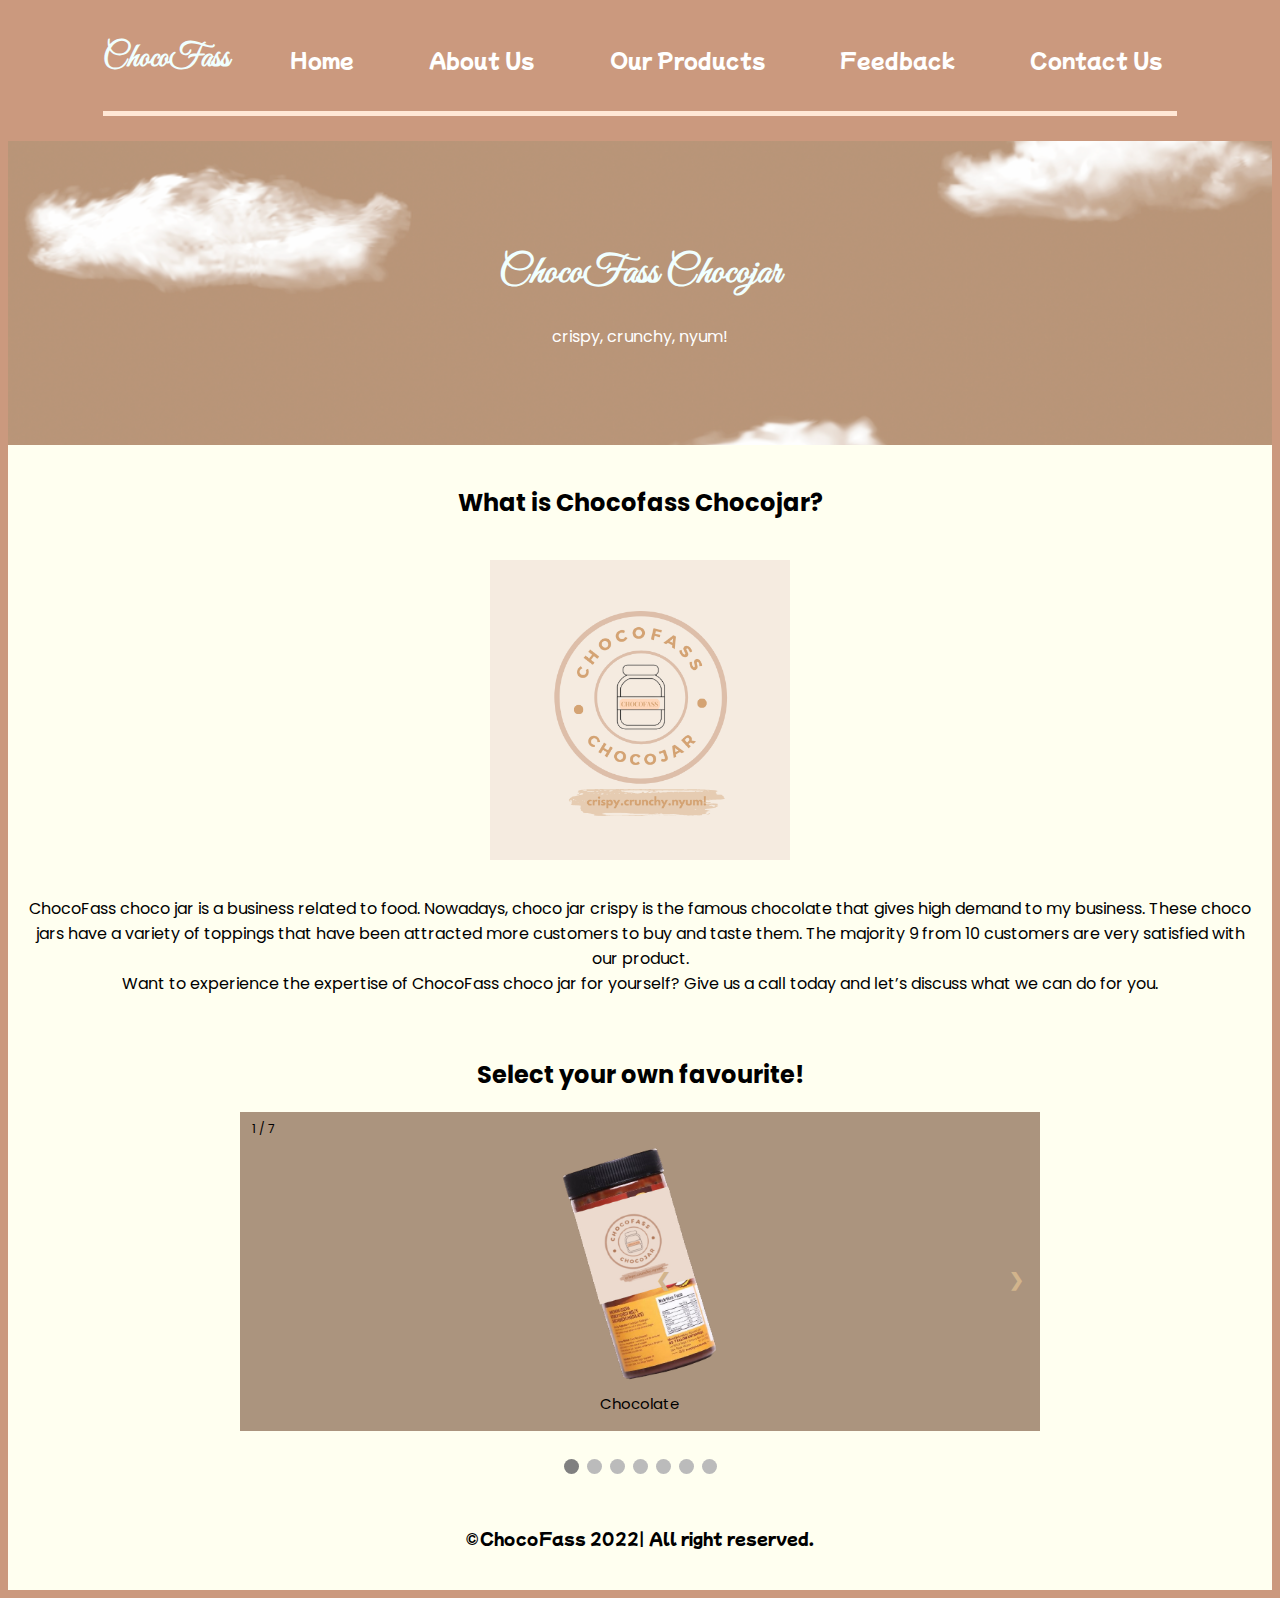
<file: index.html>
<html>
    <head>
        <title>Home</title>
        <link rel="stylesheet" href="CSS/index.css">
        <link rel="preconnect" href="https://fonts.googleapis.com">
        <link rel="preconnect" href="https://fonts.gstatic.com" crossorigin>
        <link rel="preconnect" href="https://fonts.googleapis.com">
        <link rel="preconnect" href="https://fonts.gstatic.com" crossorigin>
        <link href="https://fonts.googleapis.com/css2?family=Be+Vietnam+Pro:wght@400;500;900&family=Poppins:wght@400;600;800&display=swap" rel="stylesheet">
        <link href="https://fonts.googleapis.com/css2?family=Great+Vibes&family=Poppins:wght@400;600;800&display=swap" rel="stylesheet">
        <link rel="preconnect" href="https://fonts.googleapis.com">
        <link rel="preconnect" href="https://fonts.gstatic.com" crossorigin>
        <link href="https://fonts.googleapis.com/css2?family=Mochiy+Pop+P+One&display=swap" rel="stylesheet">
        <link href="https://fonts.googleapis.com/css2?family=Imperial+Script&display=swap" rel="stylesheet">
        <link rel="preconnect" href="https://fonts.googleapis.com">
        <link rel="preconnect" href="https://fonts.gstatic.com" crossorigin>
        <link href="https://fonts.googleapis.com/css2?family=Mochiy+Pop+P+One&family=Rubik:wght@300&display=swap" rel="stylesheet">
        <link rel="preconnect" href="https://fonts.googleapis.com">
        <link rel="preconnect" href="https://fonts.gstatic.com" crossorigin>
        <link href="https://fonts.googleapis.com/css2?family=Lobster&family=Mochiy+Pop+P+One&family=Rubik:wght@300&display=swap" rel="stylesheet">
        <link rel="preconnect" href="https://fonts.googleapis.com">
<link rel="preconnect" href="https://fonts.gstatic.com" crossorigin>
<link href="https://fonts.googleapis.com/css2?family=Lobster&family=Mochiy+Pop+P+One&family=Poppins:wght@300&family=Rubik:wght@300&display=swap" rel="stylesheet">
    </head>
<body>
    <div class="navigation" style="text-align:center">
        <h1>ChocoFass</h1>
        
        <a href="index.html">Home</a>
        <a href="about.html">About Us</a>
        <a href="product.html">Our Products</a>
        <a href="feedback.html">Feedback</a>
        <a href="contact.html">Contact Us</a>
        </div>
    <br>   
    <div class="header">
      <h1>ChocoFass Chocojar</h1>
      <p>crispy, crunchy, nyum!</p>
    </div>
    
    <div class="row">
      <div class="main">
        <h2>What is Chocofass Chocojar?</h2>
        <div class="fakeimg">
            <img src="Images Home/chocofass.png" height="300px">
        </div>
        <p>ChocoFass choco jar is a business related to food. Nowadays, choco jar crispy is the famous chocolate that gives high demand to my business. These choco jars have a variety of toppings that have been attracted more customers to buy and taste them. The majority 9 from 10 customers are very satisfied with our product.
    <br>
    Want to experience the expertise of ChocoFass choco jar for yourself? Give us a call today and let’s discuss what we can do for you.</p>
        <br>
    <h2>Select your own favourite!</h2>
    <div class="slideshow-container">

        <div class="mySlides fade">
          <div class="numbertext">1 / 7</div>
          <img src="Images Home/CHOCOLATE.png" style="width:50%">
          <div class="text">Chocolate</div>
        </div>
        
        <div class="mySlides fade">
            <div class="numbertext">2 / 7</div>
            <img src="Images Home/BANANA.png" style="width:50%">
            <div class="text">Banana</div>
          </div>
        
          <div class="mySlides fade">
            <div class="numbertext">3 / 7</div>
            <img src="Images Home/BUTTERSCOTH.png" style="width:50%">
            <div class="text">Butterscotch</div>
          </div>
        
          <div class="mySlides fade">
            <div class="numbertext">4 / 7</div>
            <img src="Images Home/DURIAN.png" style="width:50%">
            <div class="text">Durian</div>
          </div>
        
          <div class="mySlides fade">
            <div class="numbertext">5 / 7</div>
            <img src="Images Home/MATCHA.png" style="width:50%">
            <div class="text">Matcha</div>
          </div>
        
          <div class="mySlides fade">
            <div class="numbertext">6 / 7</div>
            <img src="Images Home/REDVELVET.png" style="width:50%">
            <div class="text">Red Velvet</div>
          </div>
        
          <div class="mySlides fade">
            <div class="numbertext">7 / 7</div>
            <img src="Images Home/WHITECHOCOLATE.png" style="width:50%">
            <div class="text">White Chocolate</div>
          </div>
        <a class="prev" onclick="plusSlides(-1)">&#10094;</a>
        <a class="next" onclick="plusSlides(1)">&#10095;</a>
        
        </div>
        <br>
        
        <div style="text-align:center">
          <span class="dot" onclick="currentSlide(1)"></span> 
          <span class="dot" onclick="currentSlide(2)"></span> 
          <span class="dot" onclick="currentSlide(3)"></span> 
          <span class="dot" onclick="currentSlide(4)"></span> 
          <span class="dot" onclick="currentSlide(5)"></span> 
          <span class="dot" onclick="currentSlide(6)"></span> 
          <span class="dot" onclick="currentSlide(7)"></span> 
        </div>
        <br>

        <script>
        var slideIndex = 1;
        showSlides(slideIndex);
        
        function plusSlides(n) {
          showSlides(slideIndex += n);
        }
        
        function currentSlide(n) {
          showSlides(slideIndex = n);
        }
        
        function showSlides(n) {
          var i;
          var slides = document.getElementsByClassName("mySlides");
          var dots = document.getElementsByClassName("dot");
          if (n > slides.length) {slideIndex = 1}    
          if (n < 1) {slideIndex = slides.length}
          for (i = 0; i < slides.length; i++) {
              slides[i].style.display = "none";  
          }
          for (i = 0; i < dots.length; i++) {
              dots[i].className = dots[i].className.replace(" active", "");
          }
          slides[slideIndex-1].style.display = "block";  
          dots[slideIndex-1].className += " active";
        }
        </script>

    <div class="footer">
      <footer>&copy;ChocoFass 2022| All right reserved.</footer>
    </div>
    
</body>
</html>
</file>
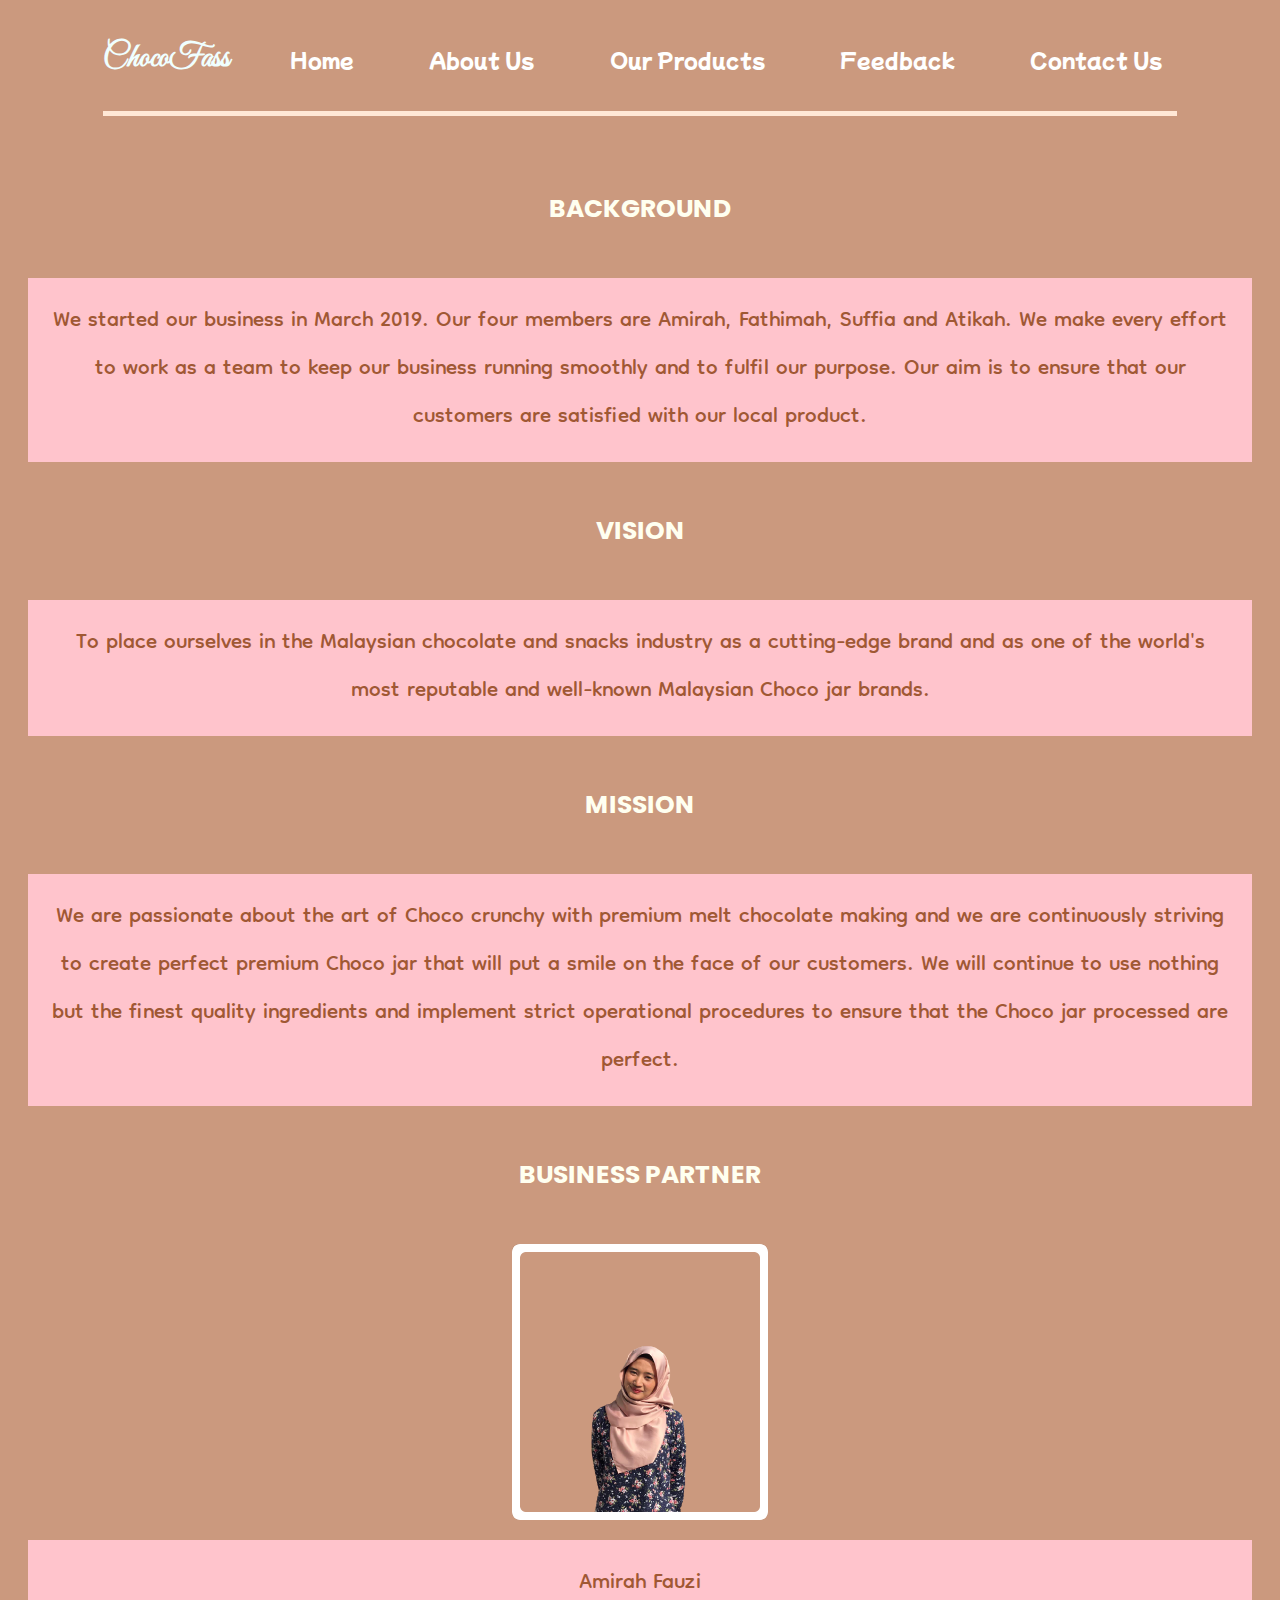
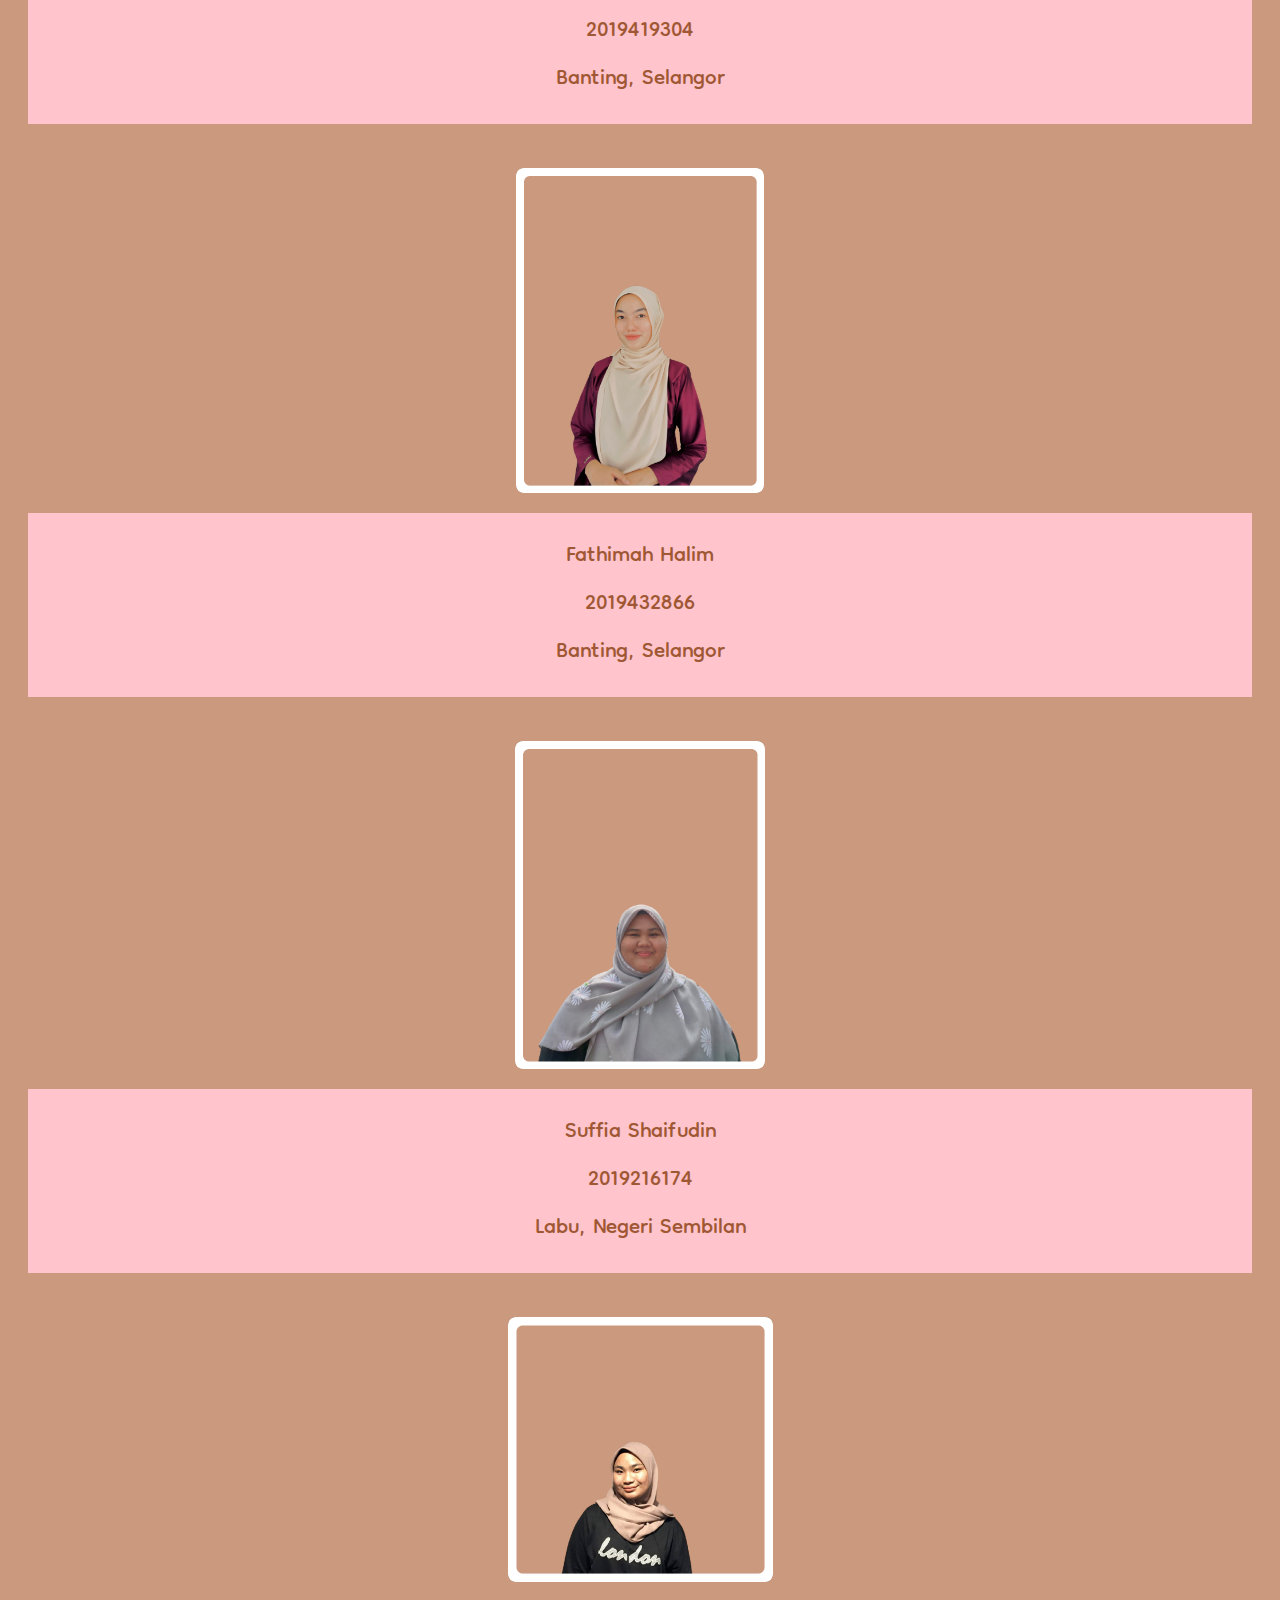
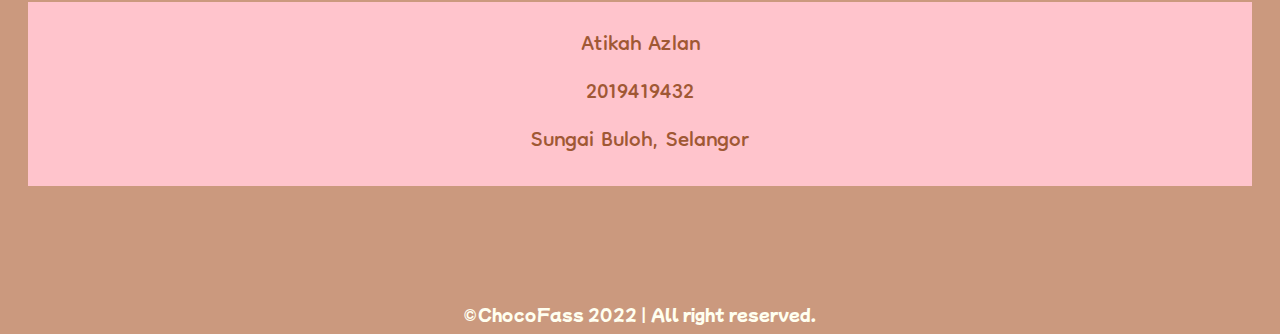
<file: about.html>
<html>
    <head>
        <title>About</title>
        <link rel="stylesheet" href="CSS/about.css">
        <link rel="preconnect" href="https://fonts.googleapis.com">
        <link rel="preconnect" href="https://fonts.gstatic.com" crossorigin>
        <link rel="preconnect" href="https://fonts.googleapis.com">
        <link rel="preconnect" href="https://fonts.gstatic.com" crossorigin>
        <link href="https://fonts.googleapis.com/css2?family=Be+Vietnam+Pro:wght@400;500;900&family=Poppins:wght@400;600;800&display=swap" rel="stylesheet">
        <link href="https://fonts.googleapis.com/css2?family=Great+Vibes&family=Poppins:wght@400;600;800&display=swap" rel="stylesheet">
        <link rel="preconnect" href="https://fonts.googleapis.com">
        <link rel="preconnect" href="https://fonts.gstatic.com" crossorigin>
        <link href="https://fonts.googleapis.com/css2?family=Mochiy+Pop+P+One&display=swap" rel="stylesheet">
        <link href="https://fonts.googleapis.com/css2?family=Imperial+Script&display=swap" rel="stylesheet">
        <link rel="preconnect" href="https://fonts.googleapis.com">
        <link rel="preconnect" href="https://fonts.gstatic.com" crossorigin>
        <link href="https://fonts.googleapis.com/css2?family=Mochiy+Pop+P+One&family=Rubik:wght@300&display=swap" rel="stylesheet">
        <link rel="preconnect" href="https://fonts.googleapis.com">
        <link rel="preconnect" href="https://fonts.gstatic.com" crossorigin>
        <link href="https://fonts.googleapis.com/css2?family=Lobster&family=Mochiy+Pop+P+One&family=Rubik:wght@300&display=swap" rel="stylesheet">
        <link rel="preconnect" href="https://fonts.googleapis.com">
<link rel="preconnect" href="https://fonts.gstatic.com" crossorigin>
<link href="https://fonts.googleapis.com/css2?family=Lobster&family=Mochiy+Pop+P+One&family=Poppins:wght@300&family=Rubik:wght@300&display=swap" rel="stylesheet">
<link rel="preconnect" href="https://fonts.googleapis.com">
<link rel="preconnect" href="https://fonts.gstatic.com" crossorigin>
<link href="https://fonts.googleapis.com/css2?family=Dongle:wght@300;400&display=swap" rel="stylesheet">
</head>
<body>
    <div style="text-align:center">
    <h1>ChocoFass</h1>

    <a href="index.html">Home</a>
    <a href="about.html">About Us</a>
    <a href="product.html">Our Products</a>
    <a href="feedback.html">Feedback</a>
    <a href="contact.html">Contact Us</a>
</div>
<br>
<h2>BACKGROUND</h2>
<p>We started our business in March 2019. Our four members are Amirah, Fathimah, Suffia and Atikah. We make every effort to work as a team to keep our business running smoothly and to fulfil our purpose. Our aim is to ensure that our customers are satisfied with our local product.</p>

<h2>VISION</h2>    
<p>To place ourselves in the Malaysian chocolate and snacks industry as a cutting-edge brand and as one of the world's most reputable and well-known Malaysian Choco jar brands.</p> 
 
<h2>MISSION</h2>
<p>We are passionate about the art of Choco crunchy with premium melt chocolate making and we are continuously striving to create perfect premium Choco jar that will put a smile on the face of our customers. We will continue to use nothing but the finest quality ingredients and implement strict operational procedures to ensure that the Choco jar processed are perfect.</p>
    
<h2>BUSINESS PARTNER</h2>  

<img src="Images About/Amirah.PNG" width="256">
<p>Amirah Fauzi
    <br>
2019419304
<br>
Banting, Selangor
</p>

<br>

<img src="Images About/Fathimah.PNG" width="248">
<p>Fathimah Halim
    <br>
2019432866
<br>
Banting, Selangor
</p>

<br>

<img src="Images About/Suffia.PNG" width="250">
<p>Suffia Shaifudin
    <br>
 2019216174
<br>
Labu, Negeri Sembilan
</p>

<br>

<img src="Images About/Atikah.PNG" width="265">
<p>Atikah Azlan
 <br>
 2019419432
<br>
Sungai Buloh, Selangor
</p>
    
<br>   
<br>  
<br>
<br>
<footer>&copy;ChocoFass 2022 | All right reserved.</footer>
</body>
</html>
</file>
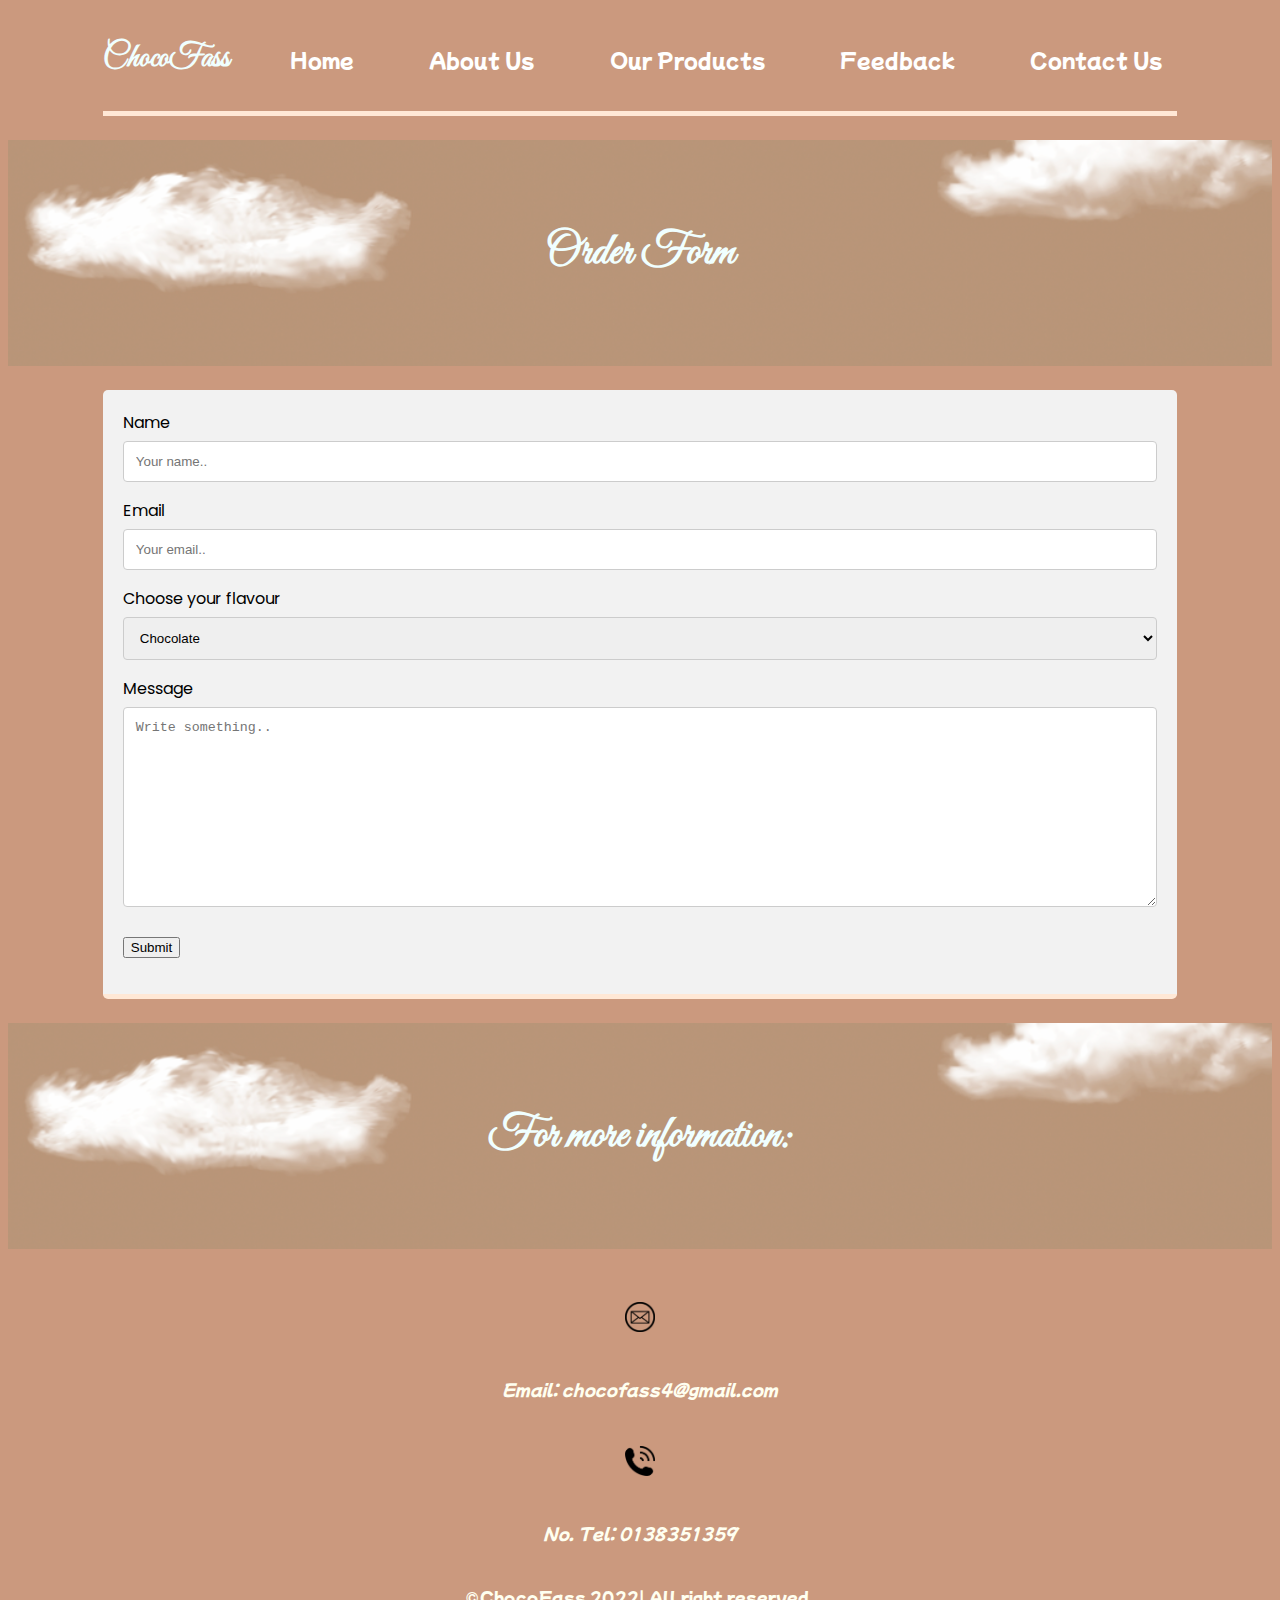
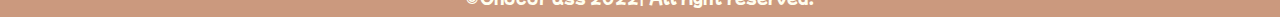
<file: contact.html>
<html>
    <head>
        <title>Contact</title>
        <link rel="stylesheet" href="CSS/contact.css">
        <link rel="preconnect" href="https://fonts.googleapis.com">
        <link rel="preconnect" href="https://fonts.gstatic.com" crossorigin>
        <link rel="preconnect" href="https://fonts.googleapis.com">
        <link rel="preconnect" href="https://fonts.gstatic.com" crossorigin>
        <link href="https://fonts.googleapis.com/css2?family=Be+Vietnam+Pro:wght@400;500;900&family=Poppins:wght@400;600;800&display=swap" rel="stylesheet">
        <link href="https://fonts.googleapis.com/css2?family=Great+Vibes&family=Poppins:wght@400;600;800&display=swap" rel="stylesheet">
        <link rel="preconnect" href="https://fonts.googleapis.com">
        <link rel="preconnect" href="https://fonts.gstatic.com" crossorigin>
        <link href="https://fonts.googleapis.com/css2?family=Mochiy+Pop+P+One&display=swap" rel="stylesheet">
        <link href="https://fonts.googleapis.com/css2?family=Imperial+Script&display=swap" rel="stylesheet">
        <link rel="preconnect" href="https://fonts.googleapis.com">
        <link rel="preconnect" href="https://fonts.gstatic.com" crossorigin>
        <link href="https://fonts.googleapis.com/css2?family=Mochiy+Pop+P+One&family=Rubik:wght@300&display=swap" rel="stylesheet">
        <link rel="preconnect" href="https://fonts.googleapis.com">
        <link rel="preconnect" href="https://fonts.gstatic.com" crossorigin>
        <link href="https://fonts.googleapis.com/css2?family=Lobster&family=Mochiy+Pop+P+One&family=Rubik:wght@300&display=swap" rel="stylesheet">
        <link rel="preconnect" href="https://fonts.googleapis.com">
<link rel="preconnect" href="https://fonts.gstatic.com" crossorigin>
<link href="https://fonts.googleapis.com/css2?family=Lobster&family=Mochiy+Pop+P+One&family=Poppins:wght@300&family=Rubik:wght@300&display=swap" rel="stylesheet">
<meta name="viewport" content="width=device-width, initial-scale=1">
</head>
<body>
    <div style="text-align:center">
    <h1>ChocoFass</h1>
    
    <a href="index.html">Home</a>
    <a href="about.html">About Us</a>
    <a href="product.html">Our Products</a>
    <a href="feedback.html">Feedback</a>
    <a href="contact.html">Contact Us</a>
</div>
<br>

<header>
<h3>Order Form</h3>
</header>
<br>
<div class="container">
  <form action="/action_page.php">
    <label for="name">Name</label>
    <input type="text" id="fname" name="firstname" placeholder="Your name..">

    <form action="/action_page.php">
        <label for="email">Email</label>
        <input type="text" id="name" name="email" placeholder="Your email..">

    <label for="order">Choose your flavour</label>
    <select id="order" name="order">
      <option value="chocolate">Chocolate</option>
      <option value="red velvet">Red Velvet</option>
      <option value="durian">Durian</option>
      <option value="banana">Banana</option>
      <option value="butterscotch">Butterscotch</option>
      <option value="matcha">Matcha</option>
      <option value="whitechocolate">Whitechocolate</option>
     
    </select>

    <label for="subject">Message</label>
    <textarea id="subject" name="subject" placeholder="Write something.." style="height:200px"></textarea>

    <!--Coding/ scripting link-->
    <a href="thank you.html">
        <button>Submit</button>
    </a>
  </form>
</div>
<br>
<header>
<h3>For more information:</h3>
</header>
<br>
<!--Using image as hyperlink-->
<a href="emailto:chocofass4@gmail.com" target="_blank"><img src="Images Home/email.png" width="30"></a>
<p><i>Email: chocofass4@gmail.com</i></p>
<a href="tel:+0138351359" target="_blank"><img src="Images Home/caller.png" width="30"></a>
<p><i>No. Tel: 0138351359</i></p>

<br>
    <footer>&copy;ChocoFass 2022| All right reserved.</footer>
    
</body>
</html>
</file>
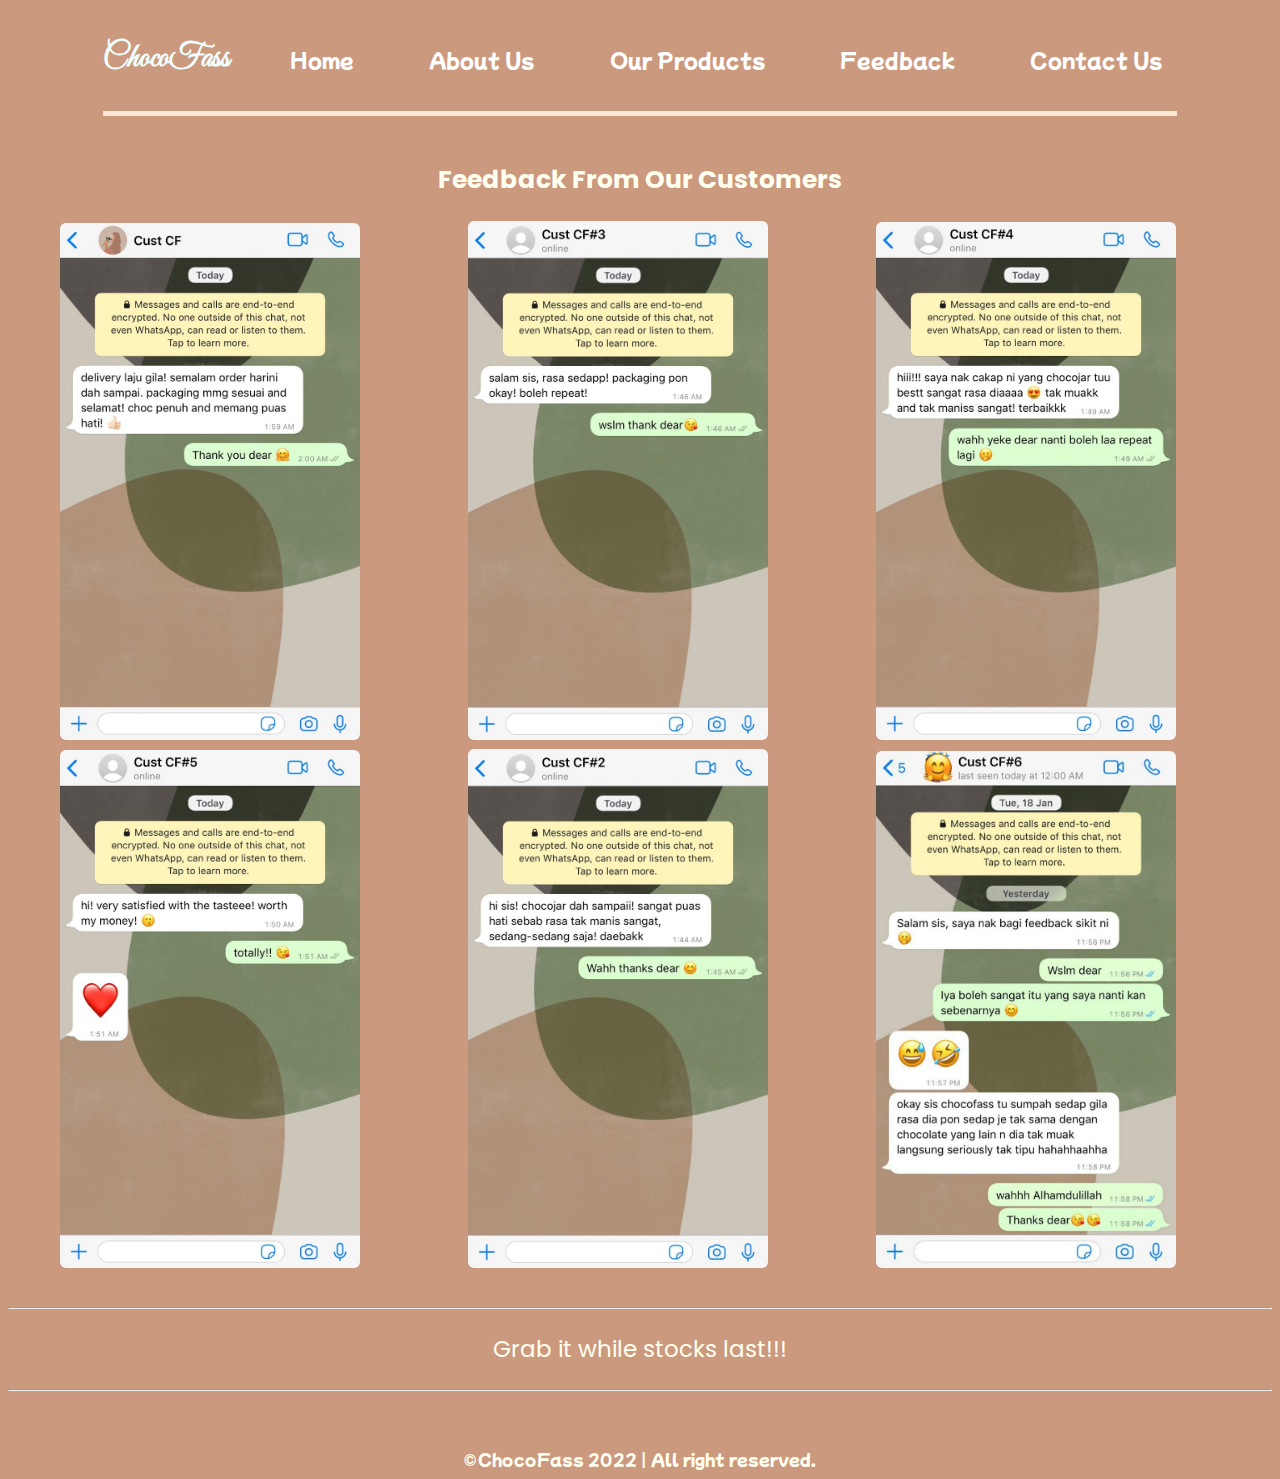
<file: feedback.html>
<html>
    <head>

        <title>Feedback</title>
        <link rel="stylesheet" href="CSS/feedback.css">
        <link rel="preconnect" href="https://fonts.googleapis.com">
<link rel="preconnect" href="https://fonts.gstatic.com" crossorigin>
<link rel="preconnect" href="https://fonts.googleapis.com">
<link rel="preconnect" href="https://fonts.gstatic.com" crossorigin>
<link href="https://fonts.googleapis.com/css2?family=Be+Vietnam+Pro:wght@400;500;900&family=Poppins:wght@400;600;800&display=swap" rel="stylesheet">
<link href="https://fonts.googleapis.com/css2?family=Great+Vibes&family=Poppins:wght@400;600;800&display=swap" rel="stylesheet">
<link rel="preconnect" href="https://fonts.googleapis.com">
<link rel="preconnect" href="https://fonts.gstatic.com" crossorigin>
<link href="https://fonts.googleapis.com/css2?family=Mochiy+Pop+P+One&display=swap" rel="stylesheet">
<link href="https://fonts.googleapis.com/css2?family=Imperial+Script&display=swap" rel="stylesheet">
<link rel="preconnect" href="https://fonts.googleapis.com">
<link rel="preconnect" href="https://fonts.gstatic.com" crossorigin>
<link href="https://fonts.googleapis.com/css2?family=Mochiy+Pop+P+One&family=Rubik:wght@300&display=swap" rel="stylesheet">
<link rel="preconnect" href="https://fonts.googleapis.com">
<link rel="preconnect" href="https://fonts.gstatic.com" crossorigin>
<link href="https://fonts.googleapis.com/css2?family=Lobster&family=Mochiy+Pop+P+One&family=Rubik:wght@300&display=swap" rel="stylesheet">
<link rel="preconnect" href="https://fonts.googleapis.com">
<link rel="preconnect" href="https://fonts.gstatic.com" crossorigin>
<link href="https://fonts.googleapis.com/css2?family=Lobster&family=Mochiy+Pop+P+One&family=Poppins:wght@300&family=Rubik:wght@300&display=swap" rel="stylesheet">

<meta charset="utf-8">
	<meta name="viewport" content="width=device-width, initial-scale=1">
    </head>
<body>
    <div style="text-align:center">
    <h1>ChocoFass</h1>
    
    <a href="index.html">Home</a>
    <a href="about.html">About Us</a>
    <a href="product.html">Our Products</a>
    <a href="feedback.html">Feedback</a>
    <a href="contact.html">Contact Us</a>
</div>
<br>
<h2 style="text-align: center;">Feedback From Our Customers</h2>

   <img src="Images feedback/feedback1.jpeg" width="300">
   <img src="Images feedback/feedback2.jpeg" width="300">
   <img src="Images feedback/feedback3.jpeg" width="300">
   <img src="Images feedback/feedback4.jpeg" width="300">
   <img src="Images feedback/feedback6.jpeg" width="300">
   <img src="Images feedback/feedback7.jpeg" width="300">
<br>
<br>
<hr>
   <p style="text-align: center;">Grab it while stocks last!!!</p>
   
<hr>
    
<br>
<br>
<footer>&copy;ChocoFass 2022 | All right reserved.</footer>
</body>
</html>
</file>
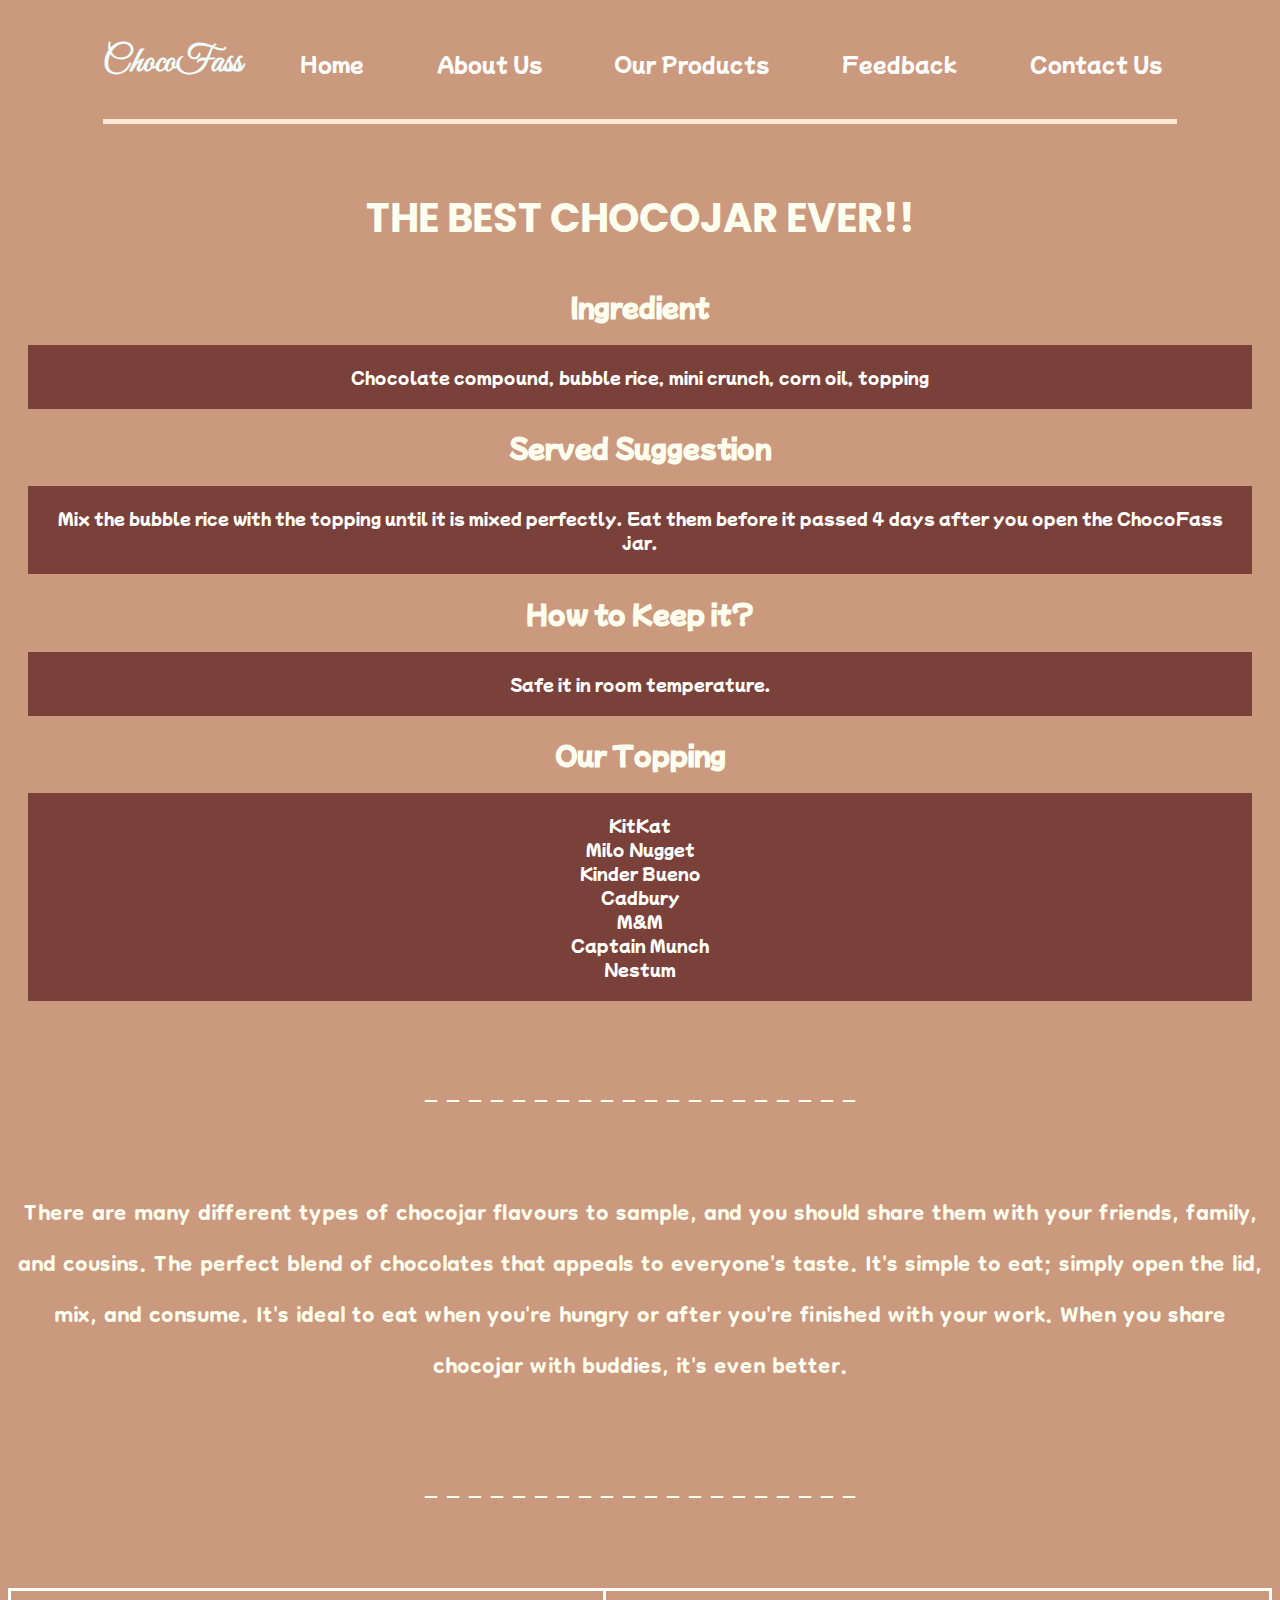
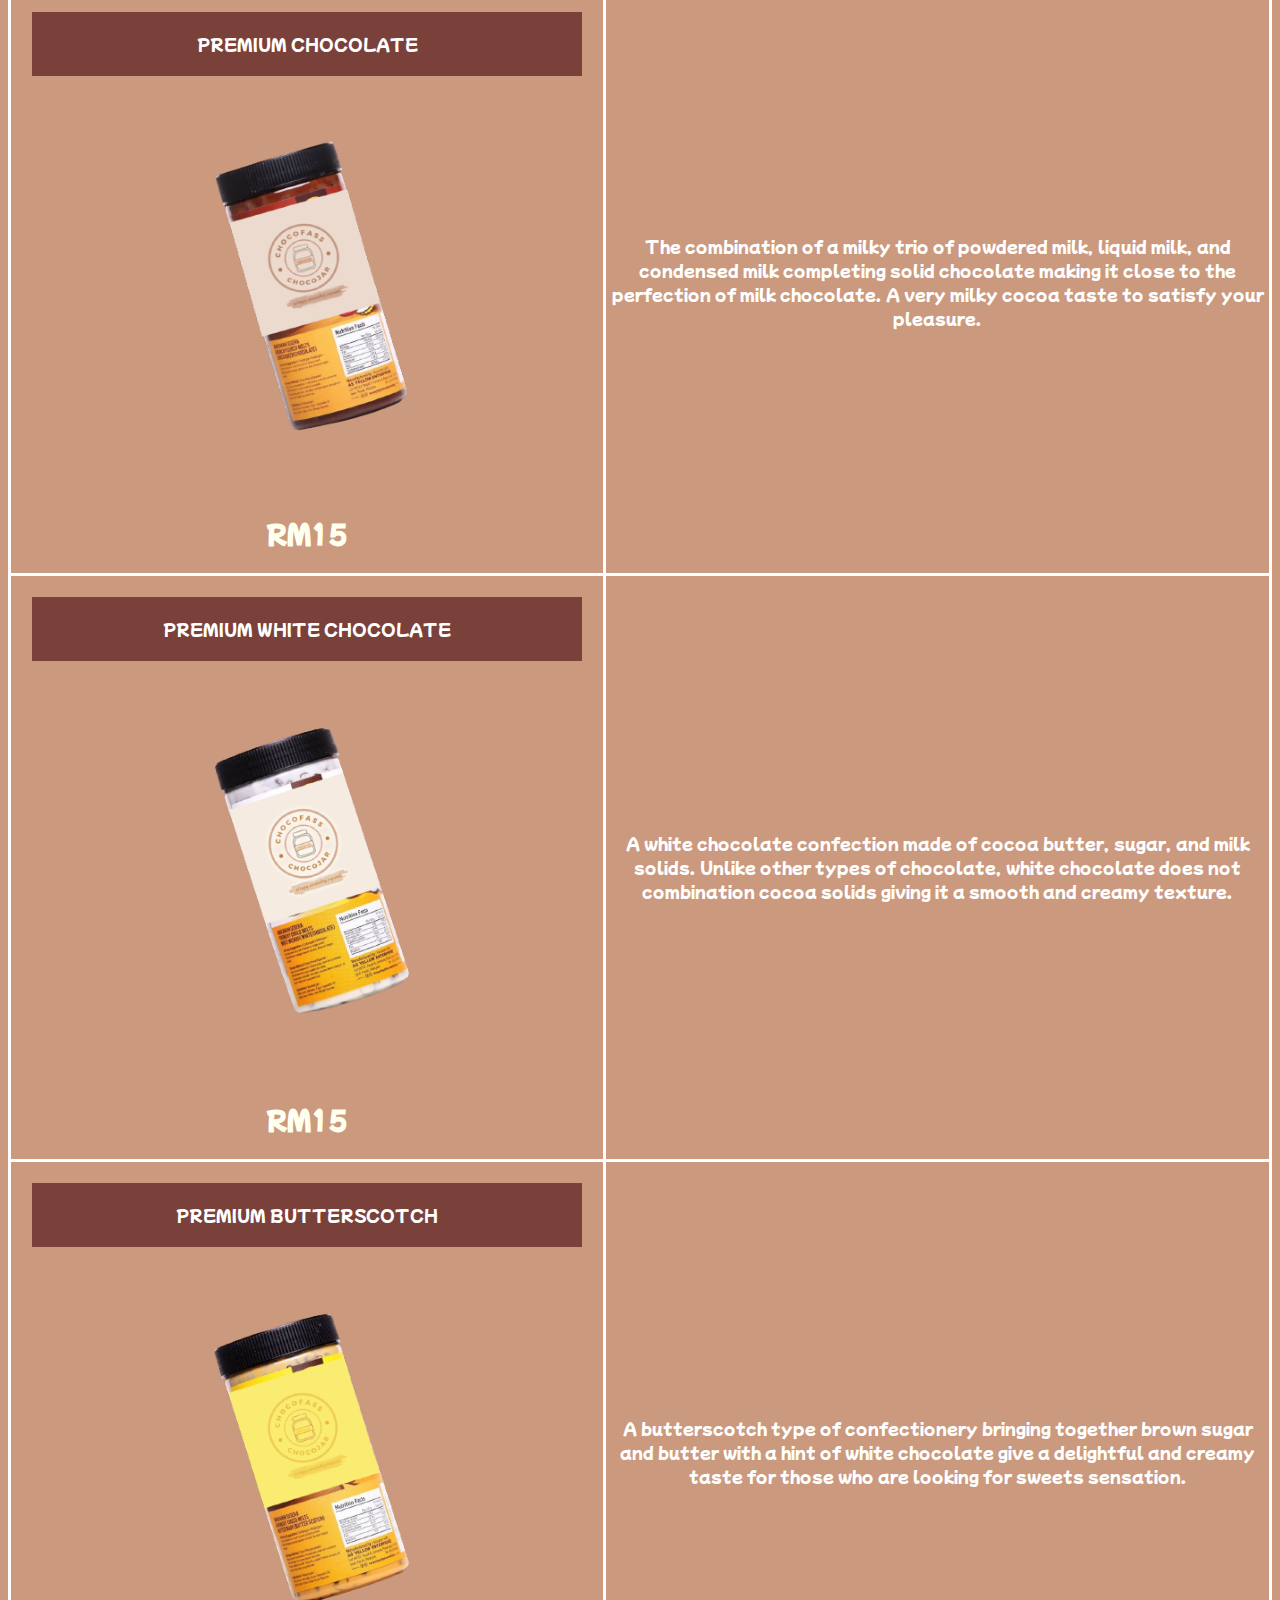
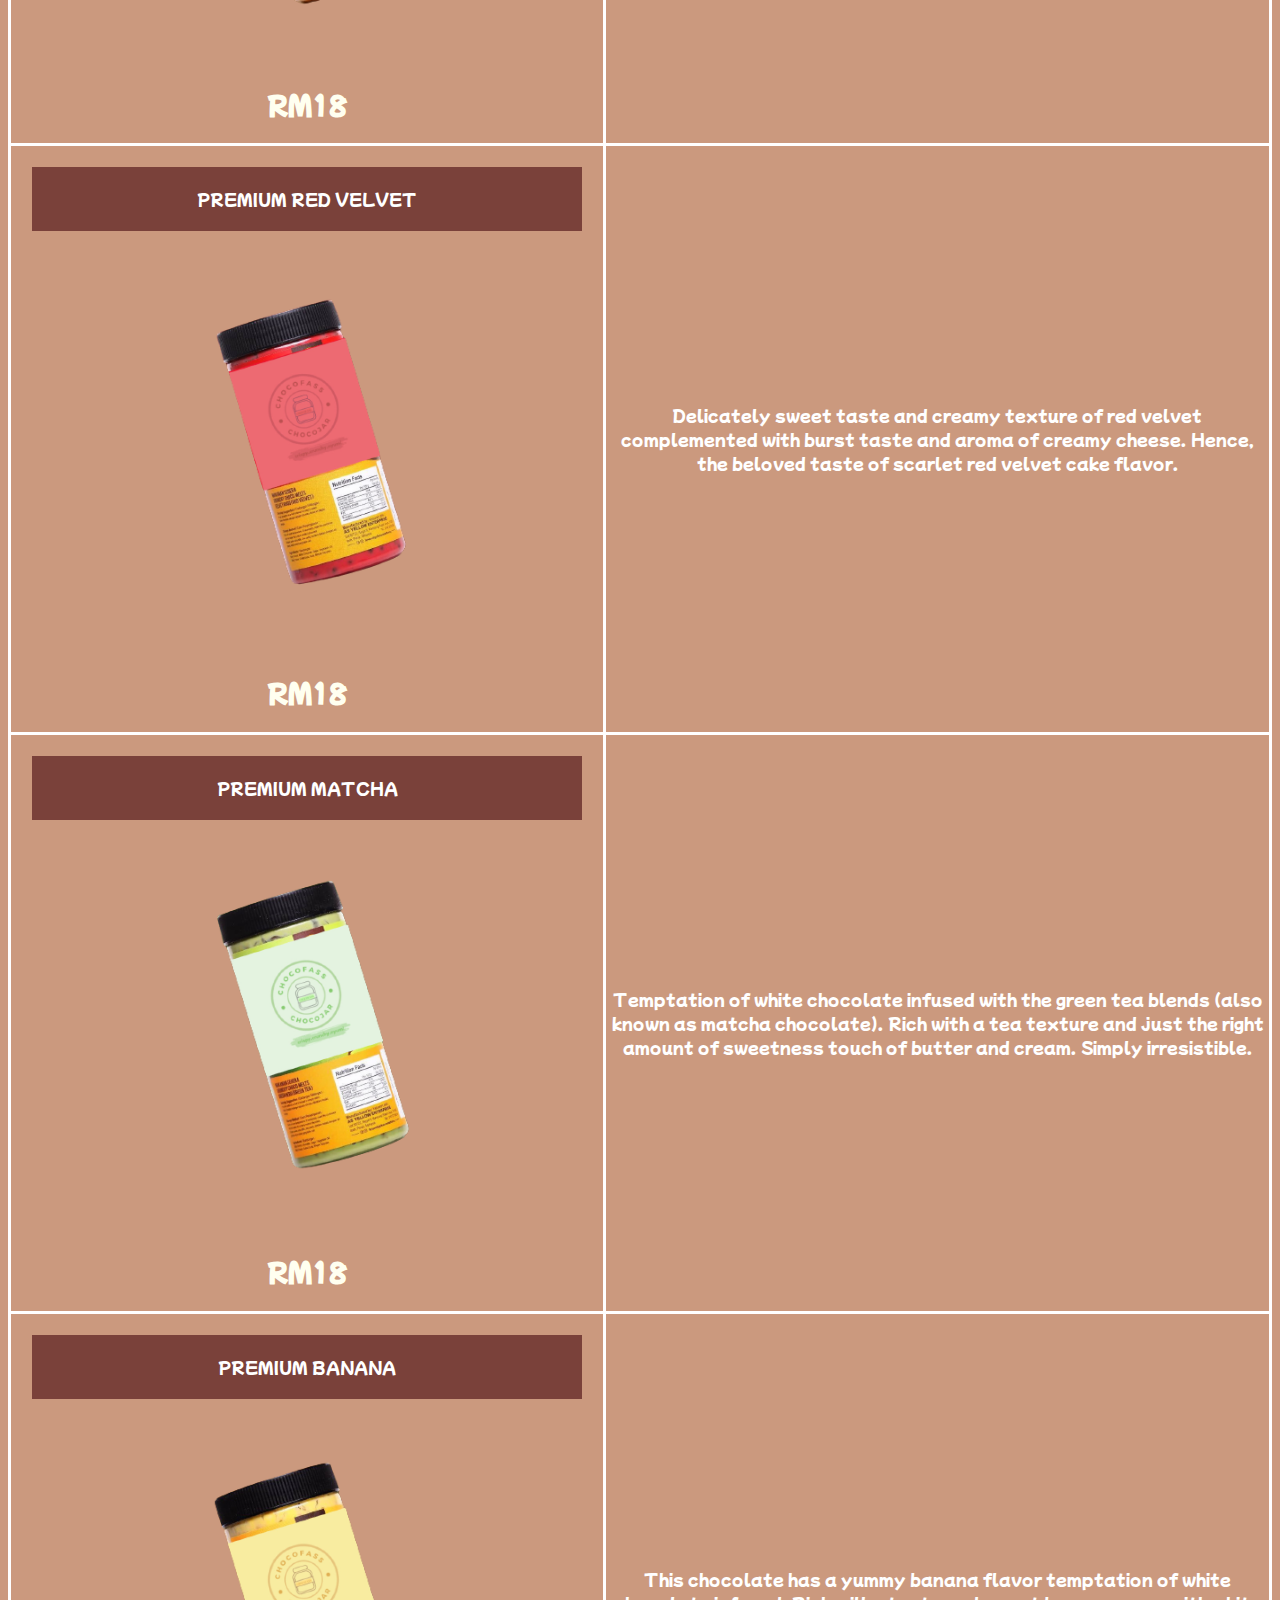
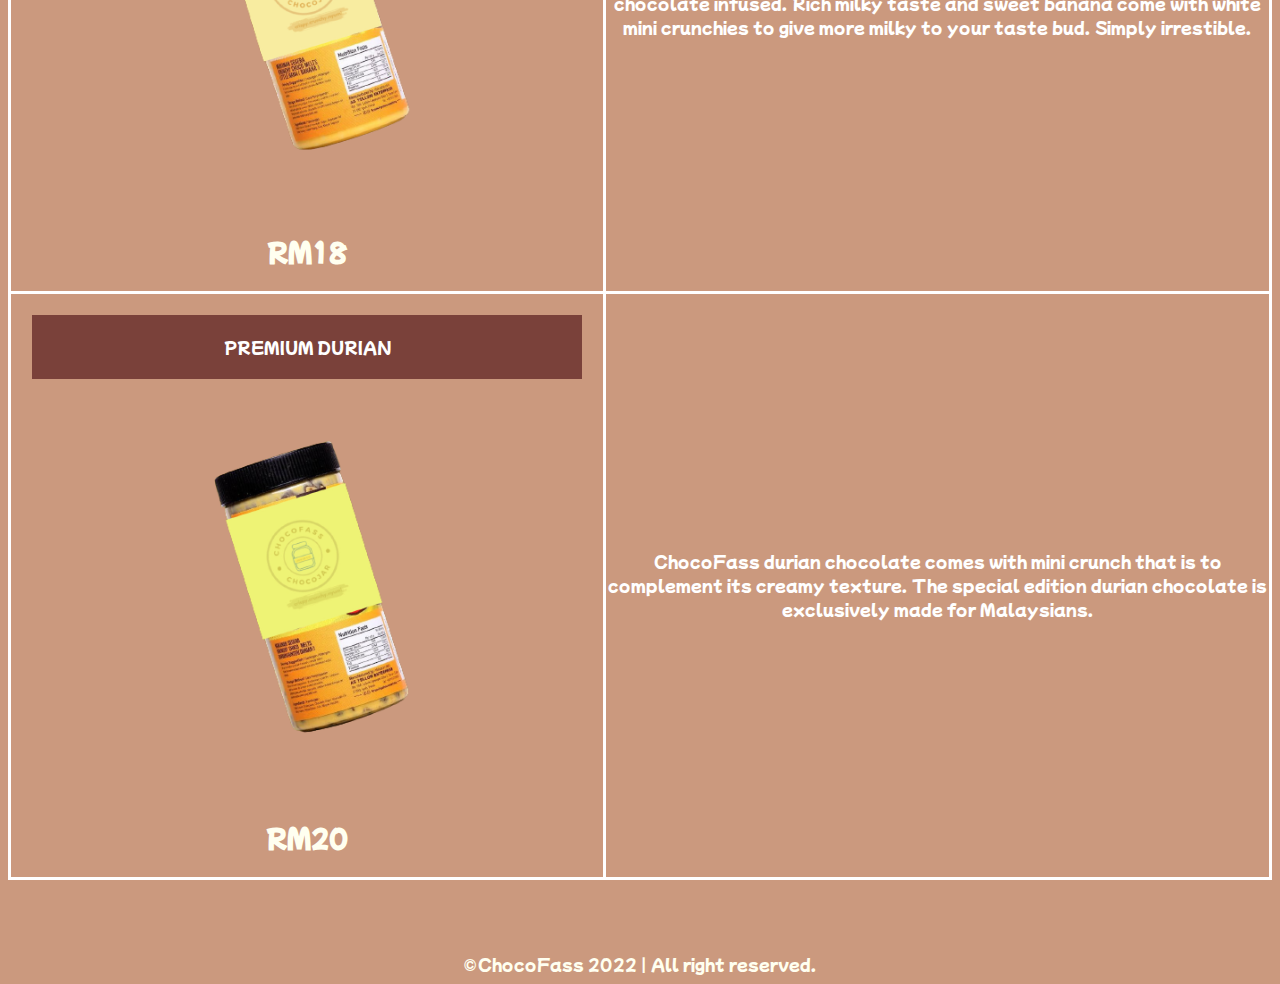
<file: product.html>
<html>
    <head>
        <title>Products</title>
        <link rel="stylesheet" href="CSS/product.css">
        <link rel="preconnect" href="https://fonts.googleapis.com">
        <link rel="preconnect" href="https://fonts.gstatic.com" crossorigin>
        <link rel="preconnect" href="https://fonts.googleapis.com">
        <link rel="preconnect" href="https://fonts.gstatic.com" crossorigin>
        <link href="https://fonts.googleapis.com/css2?family=Be+Vietnam+Pro:wght@400;500;900&family=Poppins:wght@400;600;800&display=swap" rel="stylesheet">
        <link href="https://fonts.googleapis.com/css2?family=Great+Vibes&family=Poppins:wght@400;600;800&display=swap" rel="stylesheet">
        <link rel="preconnect" href="https://fonts.googleapis.com">
        <link rel="preconnect" href="https://fonts.gstatic.com" crossorigin>
        <link href="https://fonts.googleapis.com/css2?family=Mochiy+Pop+P+One&display=swap" rel="stylesheet">
        <link href="https://fonts.googleapis.com/css2?family=Imperial+Script&display=swap" rel="stylesheet">
        <link rel="preconnect" href="https://fonts.googleapis.com">
        <link rel="preconnect" href="https://fonts.gstatic.com" crossorigin>
        <link href="https://fonts.googleapis.com/css2?family=Mochiy+Pop+P+One&family=Rubik:wght@300&display=swap" rel="stylesheet">
        <link rel="preconnect" href="https://fonts.googleapis.com">
        <link rel="preconnect" href="https://fonts.gstatic.com" crossorigin>
        <link href="https://fonts.googleapis.com/css2?family=Lobster&family=Mochiy+Pop+P+One&family=Rubik:wght@300&display=swap" rel="stylesheet">
        <link rel="preconnect" href="https://fonts.googleapis.com">
<link rel="preconnect" href="https://fonts.gstatic.com" crossorigin>
<link href="https://fonts.googleapis.com/css2?family=Lobster&family=Mochiy+Pop+P+One&family=Poppins:wght@300&family=Rubik:wght@300&display=swap" rel="stylesheet">
<link rel="preconnect" href="https://fonts.googleapis.com">
<link rel="preconnect" href="https://fonts.gstatic.com" crossorigin>
<link href="https://fonts.googleapis.com/css2?family=Dongle&display=swap" rel="stylesheet">
</head>
<body>
    <div style="text-align:center">
    <h1>ChocoFass</h1>
    
    <a href="index.html">Home</a>
    <a href="about.html">About Us</a>
    <a href="product.html">Our Products</a>
    <a href="feedback.html">Feedback</a>
    <a href="contact.html">Contact Us</a>
</div>
<br>


<h3> THE BEST CHOCOJAR EVER!!</h3>
<h2> Ingredient</h2>
<p> Chocolate compound, bubble rice, mini crunch, corn oil, topping</p>
<h2> Served Suggestion</h2>
<p>Mix the bubble rice with the topping until it is mixed perfectly. Eat them before it passed 4 days after you open the ChocoFass jar. </p>
<h2> How to Keep it?</h2>
<p>Safe it in room temperature.</p>
<h2> Our Topping</h2>
<p>KitKat <br> Milo Nugget <br> Kinder Bueno <br> Cadbury <br> M&M <br> Captain Munch <br> Nestum</p>
<br>
<h1> _ _ _ _ _ _ _ _ _ _ _ _ _ _ _ _ _ _ _ _ </h1>

<br>

<h1> There are many different types of chocojar flavours to sample, and you should share them with your friends, family, and cousins.
    The perfect blend of chocolates that appeals to everyone's taste. It's simple to eat; simply open the lid, mix, and consume. It's ideal to eat when you're hungry or after you're finished with your work. When you share chocojar with buddies, it's even better.</h1>

<br>
<h1>_ _ _ _ _ _ _ _ _ _ _ _ _ _ _ _ _ _ _ _</h1>

<br>
<br>

<table>

    
    <tr>
        <td>
            <p style="text-align: center;">PREMIUM CHOCOLATE</p>
            <img src="Images Product/CHOCOLATE.png" width="500">
            <h2>RM15</h2>
        </td>
    
        <td>
             The combination of a milky trio of powdered milk, liquid milk, and condensed milk completing solid chocolate making it close 
             to the perfection of milk chocolate. A very milky cocoa taste to satisfy your pleasure.
        </td> 
     
    </tr>
    <tr>
        <td>
            <p style="text-align: center;">PREMIUM WHITE CHOCOLATE</p>
            <img src="Images Product/WHITECHOCOLATE.png" width="500">
            <h2>RM15</h2>

        </td>
        <td>
           A white chocolate confection made of cocoa butter, sugar, and milk solids. Unlike other types of chocolate, white chocolate does not combination
            cocoa solids giving it a smooth and creamy texture.
        </td>
 
    </tr>
    <tr>
        <td>
            <p style="text-align: center;">PREMIUM BUTTERSCOTCH</p>
            <img src="Images Product/BUTTERSCOTH.png" width="500">
            <h2>RM18</h2>
        </td>
        <td>
            A butterscotch type of confectionery bringing together brown sugar and butter with a hint of white chocolate
            give a delightful and creamy taste for those who are looking for sweets sensation.
        </td>

    </tr>
    <tr>
        <td>
            <p style="text-align: center;">PREMIUM RED VELVET</p>
            <img src="Images Product/REDVELVET.png" width="500">
            <h2>RM18</h2>
        </td>
        <td>
            Delicately sweet taste and creamy texture of red velvet complemented with burst taste and aroma of creamy
            cheese. Hence, the beloved taste of scarlet red velvet cake flavor.
        </td>
    
    </tr>
    <tr>
        <td>
            <p style="text-align: center;">PREMIUM MATCHA</p>
            <img src="Images Product/MATCHA.png" width="500">
            <h2>RM18</h2>
        </td>
        <td>
           Temptation of white chocolate infused with the green tea blends (also known as matcha chocolate).
            Rich with a tea texture and just the right amount of sweetness touch of butter and cream. Simply irresistible.
        </td>
 
    </tr>
    <tr>
        <td>
            <p style="text-align: center;">PREMIUM BANANA</p>
            <img src="Images Product/BANANA.png" width="500">
            <h2>RM18</h2>
            
        </td>
        <td>
            This chocolate has a yummy banana flavor temptation of white chocolate infused. Rich milky taste and sweet
            banana come with white mini crunchies to give more milky to your taste bud. Simply irrestible.
        </td>
   
    </tr>
    <tr>
        <td>
            <p style="text-align: center;">PREMIUM DURIAN</p>
            <img src="Images Product/DURIAN.png" width="500">
            <h2>RM20</h2>
        </td>
        <td>
            ChocoFass durian chocolate comes with mini crunch that is to complement its creamy texture.
            The special edition durian chocolate is exclusively made for Malaysians.
        </td>
   
    </tr>
    
    </table>
    
</table>
<br>
<br>
<br>
<footer>&copy;ChocoFass 2022 | All right reserved.</footer>
 </body>
 </html>
</file>
<file: CSS/index.css>
body
     {
         font-family: 'Be Vietnam Pro', sans-serif;
         font-family: 'Mochiy Pop P One', sans-serif;
         font-family: 'Poppins', sans-serif;
         background-color: cb997e;

    }

* {
    box-sizing: border-box;
  }

  
  /*Style the navigation */
  .navigation
  {
      width: 85%;
      margin: auto;
      padding: 10px 0;
      display: flex;
      align-items: center;
      justify-content: space-between;
      border-bottom: 5px solid #ffe8d6;
      font-family: 'Mochiy Pop P One', sans-serif;
  
  }
  div h1
  {
      font-family: 'Great Vibes', cursive;
      color:azure;
  }
  a:link 
      {
          color:rgb(255, 255, 255);
          background-color: none ;
          text-decoration: none;
          padding: 15px;
          text-transform:capitalize;
          font-size: 20px;
      } 
  a:visited
      {
          color:snow;
          background-color:none;
          text-decoration: none;
      }
  a:hover
  {
      color:lightsalmon;
      background-color:peachpuff;
      text-decoration: underline;
  }
  a:active
  {
      color:peru;
  }
  
  /* Header/logo Title */
  .header {
    padding: 80px;
    text-align: center;
    background-image: url(../CSS/clouds.png);
    color: white;
    background-size: cover;
 }
  
  /* Increase the font size of the heading */
  .header h1 {
    font-size: 40px;
  }
  
  /* Sticky navbar - toggles between relative and fixed, depending on the scroll position. It is positioned relative until a given offset position is met in the viewport - then it "sticks" in place (like position:fixed). The sticky value is not supported in IE or Edge 15 and earlier versions. However, for these versions the navbar will inherit default position */
  .navbar {
    overflow: hidden;
    background-color: #333;
    position: sticky;
    position: -webkit-sticky;
    top: 0;
  }
  
  /* Style the navigation bar links */
  .navbar a {
    float: left;
    display: block;
    color: white;
    text-align: center;
    padding: 14px 20px;
    text-decoration: none;
  }
  
  
  /* Right-aligned link */
  .navbar a.right {
    float: right;
  }
  
  /* Change color on hover */
  .navbar a:hover {
    background-color: #ddd;
    color: black;
  }
  
  /* Active/current link */
  .navbar a.active {
    background-color: #666;
    color: white;
  }
  
  /* Column container */
  .row {  
    display: -ms-flexbox; /* IE10 */
    display: flex;
    -ms-flex-wrap: wrap; /* IE10 */
    flex-wrap: wrap;
    text-align: center;
    font-family: 'Poppins', sans-serif;
  }
  
  /* Create two unequal columns that sits next to each other */
  /* Sidebar/left column */
  .side {
    -ms-flex: 30%; /* IE10 */
    flex: 30%;
    background-color: #f1f1f1;
    padding: 20px;
  }
  
  /* Main column */
  .main {   
    -ms-flex: 70%; /* IE10 */
    flex: 70%;
    background-color: ivory;
    padding: 20px;
  }
  
  /* Fake image, just for this example */
  .fakeimg {
    background-color: none;
    width: 100%;
    padding: 20px;
  }
  
  /* Footer */
  .footer {
    padding: 20px;
    text-align: center;
    background: none;
    color: black;
    font-family: 'Mochiy Pop P One', sans-serif;
  }
  
  /* Responsive layout - when the screen is less than 700px wide, make the two columns stack on top of each other instead of next to each other */
  @media screen and (max-width: 700px) {
    .row {   
      flex-direction: column;
    }
  }
  
  /* Responsive layout - when the screen is less than 400px wide, make the navigation links stack on top of each other instead of next to each other */
  @media screen and (max-width: 400px) {
    .navbar a {
      float: none;
      width: 100%;
    }
  }
  
.mySlides {display: none}
img {vertical-align: middle;}

/* Slideshow container */
.slideshow-container {
  max-width: 800px;
  position: relative;
  margin: auto;
}

/* Next & previous buttons */
.prev, .next {
  cursor: pointer;
  position: absolute;
  top: 50%;
  width: auto;
  padding: 16px;
  margin-top: -22px;
  color: tan;
  font-weight: bold;
  font-size: 18px;
  transition: 0.6s ease;
  border-radius: 0 3px 3px 0;
  user-select: none;
}

/* Position the "next button" to the right */
.next {
  right: 0;
  border-radius: 3px 0 0 3px;
}

/* On hover, add a black background color with a little bit see-through */
.prev:hover, .next:hover {
  background-color: rgba(0,0,0,0.8);
}

/* Caption text */
.text {
  color: black;
  font-size: 15px;
  padding: 8px 12px;
  position: absolute;
  bottom: 8px;
  width: 100%;
  text-align: center;
}

/* Number text (1/3 etc) */
.numbertext {
  color: black;
  font-size: 12px;
  padding: 8px 12px;
  position: absolute;
  top: 0;
}

/* The dots/bullets/indicators */
.dot {
  cursor: pointer;
  height: 15px;
  width: 15px;
  margin: 0 2px;
  background-color: #bbb;
  border-radius: 50%;
  display: inline-block;
  transition: background-color 0.6s ease;
}

.active, .dot:hover {
  background-color: grey;
}

/* Fading animation */
.fade {
  -webkit-animation-name: fade;
  -webkit-animation-duration: 1s;
  animation-name: fade;
  animation-duration: 1s;
}

.mySlides 
{
    text-align: center;
    background-color: ab947e;
}
@-webkit-keyframes fade {
  from {opacity: .4} 
  to {opacity: 1}
}

@keyframes fade {
  from {opacity: .4} 
  to {opacity: 1}
}

/* On smaller screens, decrease text size */
@media only screen and (max-width: 300px) {
  .prev, .next,.text {font-size: 11px}
}
</file>
<file: CSS/about.css>
body
     {
         background-color:cb997e;
         font-family: 'Be Vietnam Pro', sans-serif;
         font-family: 'Mochiy Pop P One', sans-serif;
        
    }

div
{
    width: 85%;
    margin: auto;
    padding: 10px 0;
    display: flex;
    align-items: center;
    justify-content: space-between;
    border-bottom: 5px solid #ffe8d6;
}
div h1
{
    font-family: 'Great Vibes', cursive;
    color:azure;
}
a:link 
    {
        color:rgb(255, 255, 255);
        background-color: none ;
        text-decoration: none;
        padding: 15px;
        text-transform:capitalize;
        font-size: 20px;
    } 
a:visited
    {
        color:snow;
        background-color:none;
        text-decoration: none;
    }
    a:hover
    {
        color:lightsalmon;
        background-color:peachpuff;
        text-decoration: underline;
    }
    a:active
    {
        color:peru;
    }
h2
{
    margin:50px;
    color:ivory;
    text-align: center;
    
}
ul 
 {
     color:ivory;
     margin: 20px;
     background-color: lightpink;
     color: white;
     margin: 20px;
     padding: 20px;
     list-style-position: inside;
     font-family: 'Poppins', sans-serif;
    
 }   
 h2
 {
     margin: 50px;
     color:ivory;
     text-align: center;
     font-size: 25px;
     font-family: 'Poppins', sans-serif;
    font-size: 25px;
     
 }
p
{
    color: rgb(160, 88, 52);
    margin-left: 50px;
    text-align:center;
    background-color:rgb(255, 196, 204);
    margin: 20px;
    padding: 20px;
    font-family: 'Dongle', sans-serif;
    font-size: 33px;
}
img 
{
    display: block;
    margin-left: auto;
    margin-right: auto;
    border-radius: 8px;
}

main
{
    width: 800px;
    height: 520px;
    background-color: linen;
    margin: 0 auto;
    padding-top: 20px;
    border-radius: 10px;
    border: 1px solid;
}

footer
{
    color: ivory;
    text-align: center;
}
</file>
<file: CSS/contact.css>
body
     {
         background-color: cb997e;
         font-family: 'Be Vietnam Pro', sans-serif;
         font-family: 'Mochiy Pop P One', sans-serif;
    }

div
{
    width: 85%;
    margin: auto;
    padding: 10px 0;
    display: flex;
    align-items: center;
    justify-content: space-between;
    border-bottom: 5px solid #ffe8d6;
}
div h1
{
    font-family: 'Great Vibes', cursive;
    color:azure;
}
a:link 
    {
        color:rgb(255, 255, 255);
        background-color: none ;
        text-decoration: none;
        padding: 15px;
        text-transform:capitalize;
        font-size: 20px;
    } 
a:visited
    {
        color:snow;
        background-color:none;
        text-decoration: none;
    }
a:hover
{
    color:lightsalmon;
    background-color:peachpuff;
    text-decoration: underline;
}
a:active
{
    color:peru;
}
img
{
    display: block;
    margin-left: auto;
    margin-right: auto;
    border-radius: 8px;
}
h2
{
    text-align: center;
    color: ivory;
    font-family: 'Poppins', sans-serif;
    font-size: 25px;
}
p
{
    text-align: center;
    color:ivory;
}
footer
{
    color: ivory;
    text-align: center;
}
* {box-sizing: border-box;}

input[type=text], select, textarea {
  width: 100%;
  padding: 12px;
  border: 1px solid #ccc;
  border-radius: 4px;
  box-sizing: border-box;
  margin-top: 6px;
  margin-bottom: 16px;
  resize: vertical;
}

input[type=submit]:link {
  background-color:tan;
  
}

.container {
  border-radius: 5px;
  background-color: #f2f2f2;
  padding: 20px;
}
h3
{
    text-align: center;
    font-family: 'Great Vibes', cursive;
    color: azure;
    font-size: 45px;

}
label
{
    font-family:'Poppins', sans-serif;
}
header 
{
    padding: 40px;
    text-align: center;
    background-image: url(../CSS/clouds.png);
    background-size: cover;
    color: white;
    font-size: 30px;
}
</file>
<file: CSS/feedback.css>
body
     {
         background-color:cb997e;
         font-family: 'Be Vietnam Pro', sans-serif;
         font-family: 'Mochiy Pop P One', sans-serif;
    }

div
{
    width: 85%;
    margin: auto;
    padding: 10px 0;
    display: flex;
    align-items: center;
    justify-content: space-between;
    border-bottom: 5px solid #ffe8d6;
}
div h1
{
    font-family: 'Great Vibes', cursive;
    color:azure;
}
a:link 
{
color:rgb(255, 255, 255);
background-color: none ;
text-decoration: none;
padding: 15px;
text-transform:capitalize;
font-size: 20px;
}
a:visited
    {
        color:snow;
        background-color:none;
        text-decoration: none;
    }
    a:hover
    {
        color:lightsalmon;
        background-color:peachpuff;
        text-decoration: underline;
    }
    a:active
    {
        color:peru;
    }
img
{
    margin-right: 50px;
   padding: 2px; 
   border-radius: 8px;
   margin-left: 50px;
}
video
{
    display: block;
    margin-left: auto;
    margin-right: auto;
    border-radius: 8px;
}
h2
{
    color:ivory;
    font-family: 'Poppins', sans-serif;
    font-size: 25px;
}
p 
{
    color: ivory;
    font-family: 'Poppins', sans-serif;
    font-size: 23px;
}
footer
{
    color: ivory;
    text-align: center;
}
</file>
<file: CSS/product.css>
body
     {
         background-color:cb997e;
         font-family: 'Be Vietnam Pro', sans-serif;
         font-family: 'Mochiy Pop P One', sans-serif;
    }

div
{
    width: 85%;
    margin: auto;
    padding: 10px 0;
    display: flex;
    align-items: center;
    justify-content: space-between;
    border-bottom: 5px solid #ffe8d6;
}
div h1
{
    font-family: 'Great Vibes', cursive;
    color:azure;
}
a:link 
    {
        color:rgb(255, 255, 255);
        background-color: none ;
        text-decoration: none;
        padding: 15px;
        text-transform:capitalize;
        font-size: 20px;
    } 
a:visited
    {
        color:snow;
        background-color:none;
        text-decoration: none;
    }
a:hover
    {
        color:lightsalmon;
        background-color:peachpuff;
        text-decoration: underline;
    }
    a:active
    {
        color:peru;
    }
img
{
    margin-right: 40px;
    border-radius: 8px;
    margin-left: 50px;
}
h1
{
    color: ivory;
    text-align: center;
    font-family:'Dongle', sans-serif;
    font-size: 35px;
}
h2
{
    color: ivory;
    text-align: center;
    font-family:'Mochiy Pop P One', sans-serif; 
    font-size: 25px;
}
h3
{
    color: ivory;
    text-align: center;
    font-family: 'Poppins', sans-serif;
    font-size: 40px;
}


footer
{
    color: ivory;
    text-align: center;
}
table, th, td
{
    border: solid white;
    color: ivory;
}
table
{
    width:100%;
    border-collapse: collapse;
}    
p
{
    text-align: justify;
    color: ivory;
    margin-left: 50px;
    text-align:center;
    background-color:rgb(122, 65, 58);
    color: white;
    margin: 20px;
    padding: 20px;
}
th
{
    width: 50%;
}
td
{
    text-align: center;
    color: ivory;
    margin-left: 40px;
    text-align:center;
    color: white  
}
</file>
